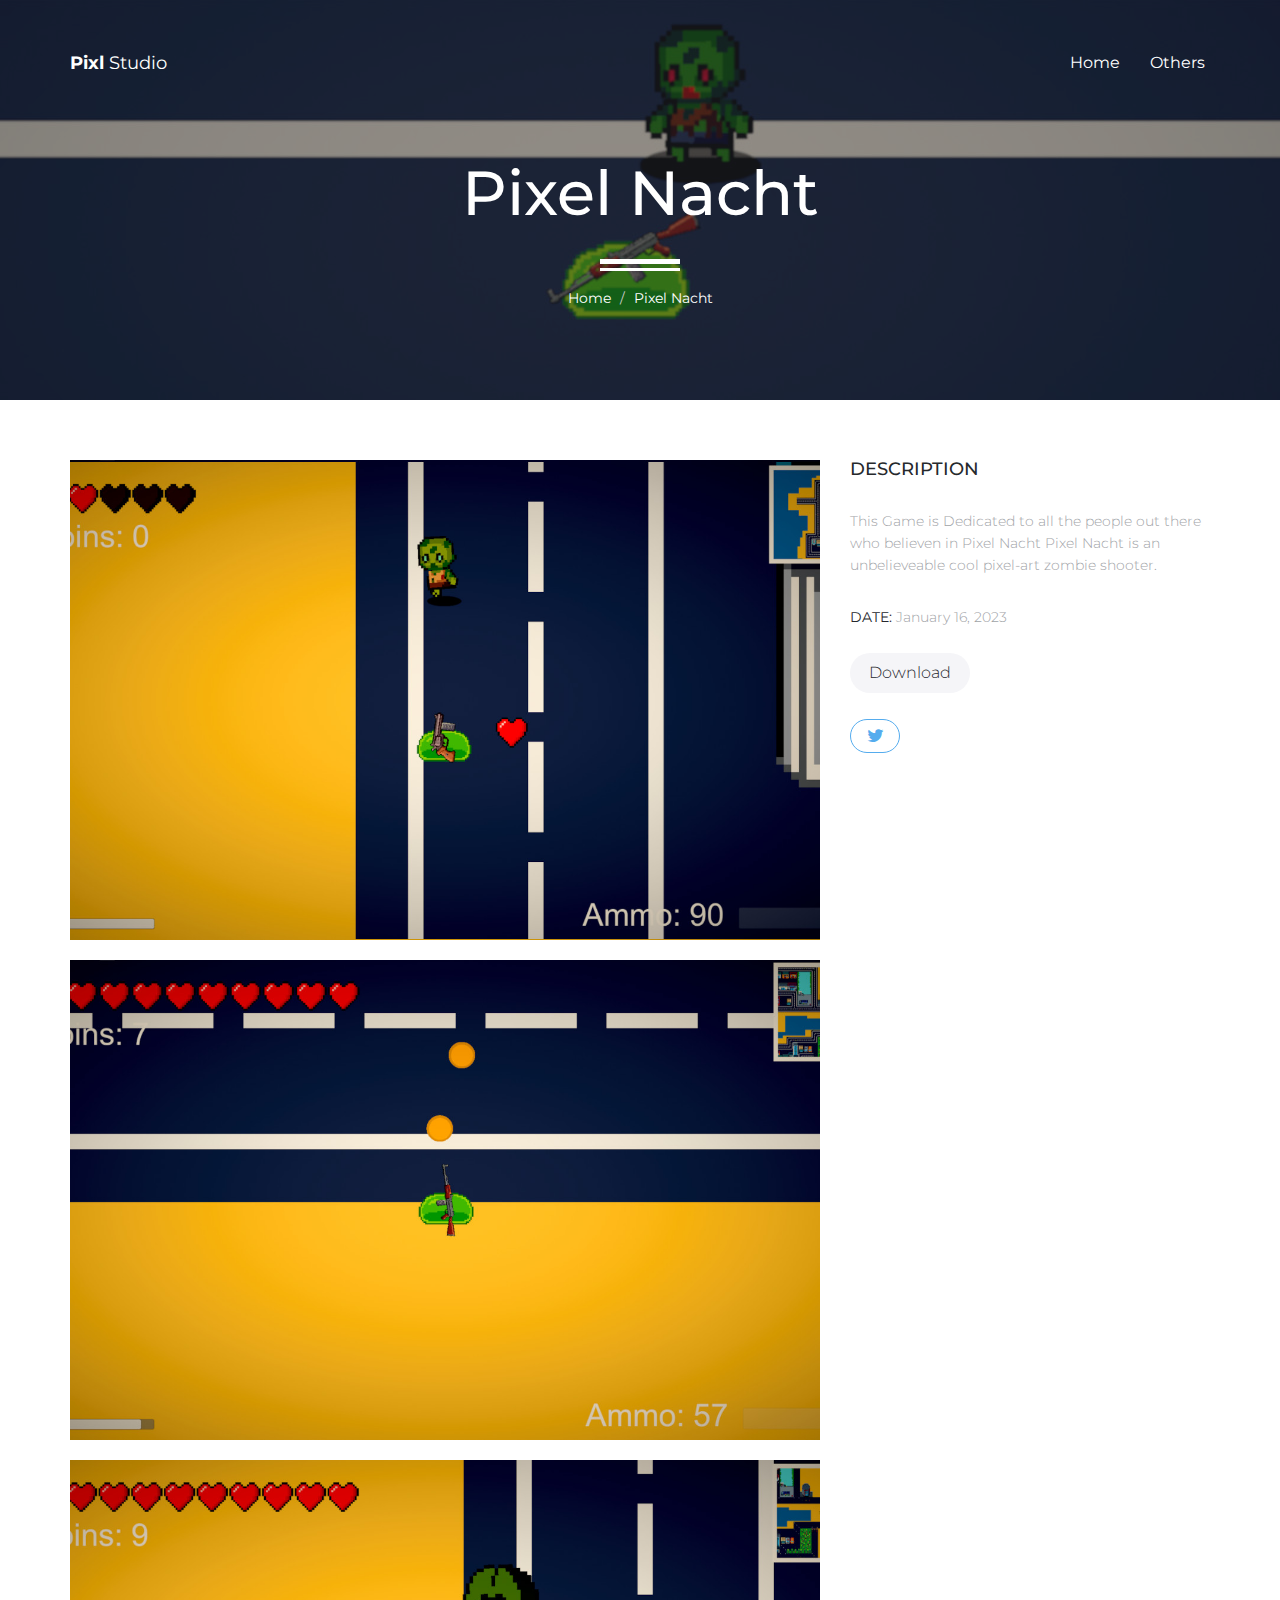
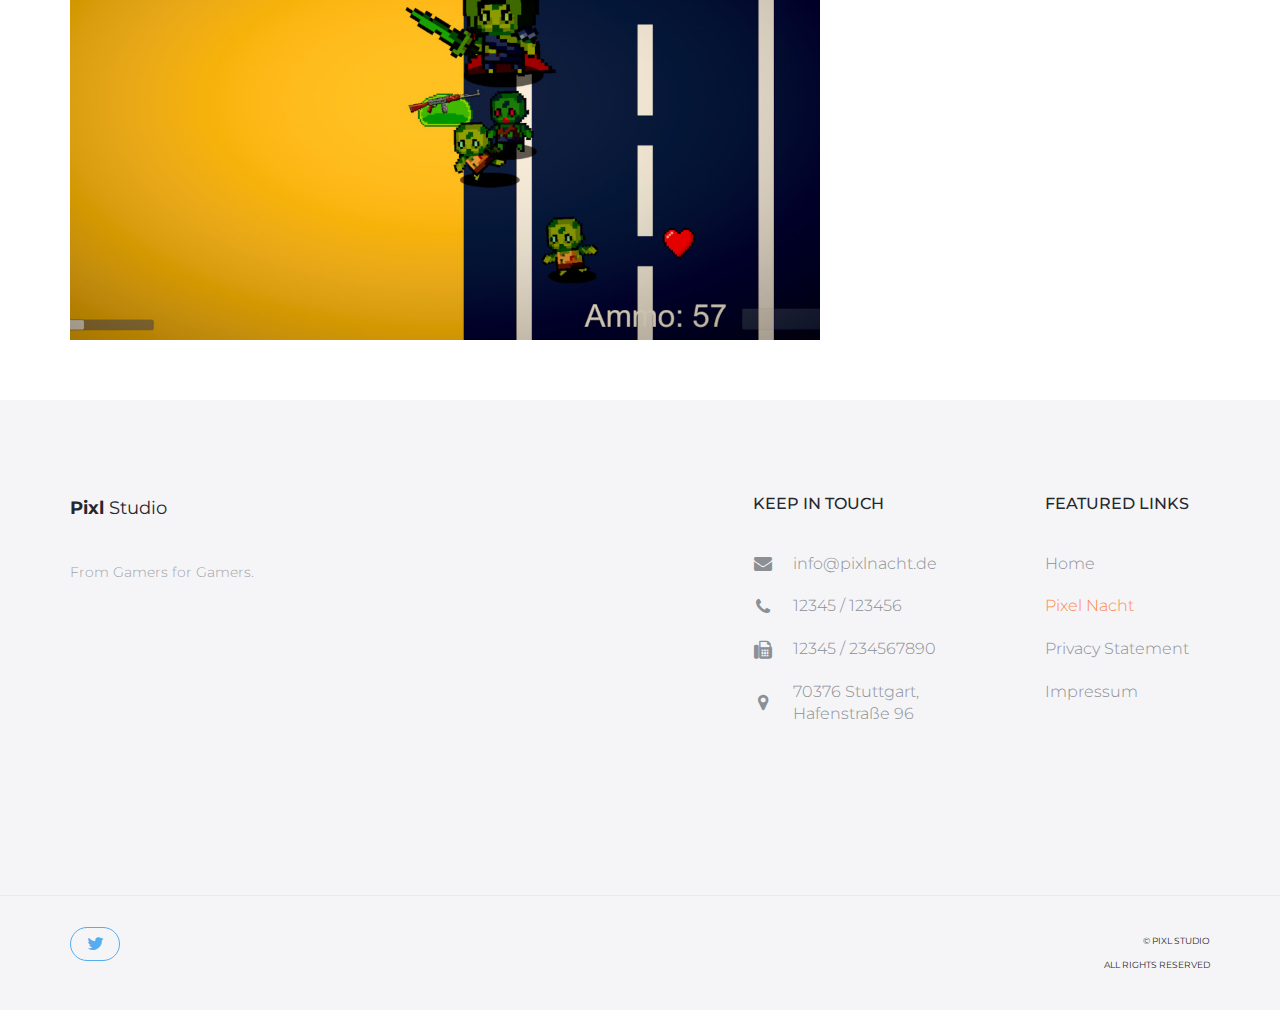
<file: pixelnacht.html>
<!DOCTYPE html>
<html lang="en">
  <head>
    <meta http-equiv="Content-Type" content="text/html; charset=utf-8" />
    <meta http-equiv="X-UA-Compatible" content="IE=edge" />

    <title>Pixl Studio | Pixel Nacht</title>

    <meta name="description" content="" />
    <meta name="author" content="" />
    <meta name="keywords" content="" />

    <meta
      name="viewport"
      content="width=device-width, minimum-scale=1.0, maximum-scale=1.0"
    />
    <meta name="apple-mobile-web-app-capable" content="yes" />

    <link
      href="https://fonts.googleapis.com/css?family=Montserrat:300,300i,400,600,700"
      rel="stylesheet"
    />
    <link
      rel="stylesheet"
      href="http://cdnjs.cloudflare.com/ajax/libs/font-awesome/4.4.0/css/font-awesome.min.css"
    />

    <link rel="icon" type="image/png" sizes="16x16" href="img/icon.svg" />

    <link href="css/bootstrap.min.css" rel="stylesheet" />

    <link href="css/style.css" rel="stylesheet" />
    <link href="css/responsive.css" rel="stylesheet" />
  </head>
  <body>
    <header id="masthead" class="site-header site-header-white">
      <nav id="primary-navigation" class="site-navigation">
        <div class="container">
          <div class="navbar-header">
            <a href="index.html" class="site-title"><span>Pixl</span> Studio</a>
          </div>

          <div class="collapse navbar-collapse" id="navbar-collapse">
            <ul class="nav navbar-nav navbar-right">
              <li><a href="index.html">Home</a></li>
              <li class="dropdown">
                <a href="#" class="dropdown-toggle" data-toggle="dropdown"
                  >Others<i class="nav dropdown" aria-hidden="true"></i
                ></a>
                <ul class="dropdown-menu" role="menu" aria-labelledby="menu1">
                  <li><a href="terms.html">Terms and Conditions</a></li>
                  <li><a href="impressum.html">Impressum</a></li>
                </ul>
              </li>
            </ul>
          </div>
        </div>
      </nav>
    </header>

    <div id="hero" class="hero overlay subpage-hero games-hero">
      <div class="hero-content">
        <div class="hero-text">
          <h1>Pixel Nacht</h1>
          <ol class="breadcrumb">
            <li class="breadcrumb-item"><a href="index.html">Home</a></li>
            <li class="breadcrumb-item active">Pixel Nacht</li>
          </ol>
        </div>
      </div>
    </div>

    <main id="main" class="site-main">
      <section class="site-section subpage-site-section section-project">
        <div class="container">
          <div class="row">
            <div class="col-md-8">
              <div class="project-img">
                <img src="img/screen1.jpg" class="img-res" alt="" />
              </div>
              <div class="project-img">
                <img src="img/screen2.jpg" class="img-res" alt="" />
              </div>
              <div class="project-img">
                <img src="img/screen3.jpg" class="img-res" alt="" />
              </div>
            </div>
            <aside class="col-md-4">
              <div class="project-info">
                <h5>Description</h5>

                <p class="project-description">
                  This Game is Dedicated to all the people out there who
                  believen in Pixel Nacht Pixel Nacht is an unbelieveable cool
                  pixel-art zombie shooter.
                </p>

                <div class="project-date-category">
                  <p><span>Date:</span> January 16, 2023</p>
                </div>

                <a href="#" class="btn btn-gray">Download</a>

                <div class="social-links">
                  <a class="twitter-bg" href="#"
                    ><i class="fa fa-twitter"></i
                  ></a>
                </div>
              </div>
            </aside>
          </div>
        </div>
      </section>
    </main>

    <footer id="colophon" class="site-footer">
      <div class="container">
        <div class="row">
          <div class="col-md-3 col-sm-4 col-xs-6">
            <a class="site-title"><span>Pixl</span> Studio</a>
            <p>From Gamers for Gamers.</p>
            <p></p>
          </div>
          <div
            class="col-lg-offset-4 col-md-3 col-sm-4 col-md-offset-2 col-sm-offset-0 col-xs-6"
          >
            <h3>Keep in touch</h3>
            <ul class="list-unstyled contact-links">
              <li>
                <i class="fa fa-envelope" aria-hidden="true"></i
                ><a href="mailto:info@template.com">info@pixlnacht.de</a>
              </li>
              <li>
                <i class="fa fa-phone" aria-hidden="true"></i
                ><a href="tel:+12345123456">12345 / 123456 </a>
              </li>
              <li>
                <i class="fa fa-fax" aria-hidden="true"></i
                ><a href="fax:12345234567890">12345 / 234567890</a>
              </li>
              <li>
                <i class="fa fa-map-marker" aria-hidden="true"></i>
                <p>70376 Stuttgart, Hafenstraße 96</p>
              </li>
            </ul>
          </div>
          <div class="clearfix visible-xs"></div>
          <div class="col-lg-2 col-md-3 col-sm-4 col-xs-6">
            <h3>Featured links</h3>
            <ul class="list-unstyled">
              <li class=""><a href="index.html">Home</a></li>
              <li class="active"><a href="pixelnacht.html">Pixel Nacht</a></li>
              <li class="">
                <a href="privacystatement.html">Privacy Statement</a>
              </li>
              <li class=""><a href="impressum.html">Impressum</a></li>
            </ul>
          </div>
        </div>
      </div>
      <div class="copyright">
        <div class="container">
          <div class="row">
            <div class="col-xs-8">
              <div class="social-links">
                <a class="twitter-bg" href="#"><i class="fa fa-twitter"></i></a>
              </div>
            </div>
            <div class="col-xs-4">
              <div class="text-right">
                <p>&copy; Pixl Studio</p>
                <p>All Rights Reserved</p>
              </div>
            </div>
          </div>
        </div>
      </div>
    </footer>

    <script src="https://ajax.googleapis.com/ajax/libs/jquery/3.1.1/jquery.min.js"></script>
    <script src="js/bootstrap.min.js"></script>
    <script src="js/bootstrap-select.min.js"></script>
    <script src="js/jquery.slicknav.min.js"></script>
    <script src="js/jquery.countTo.min.js"></script>
    <script src="js/jquery.shuffle.min.js"></script>
    <script src="js/script.js"></script>
  </body>
</html>
</file>
<file: css/style.css>
html {
  scroll-behavior: smooth;
}

a {
  transition: all 0.25s ease-in-out;
  -moz-transition: all 0.25s ease-in-out;
  -webkit-transition: all 0.25s ease-in-out;
  -o-transition: all 0.25s ease-in-out;
  -ms-transition: all 0.25s ease-in-out;
  cursor: pointer;
  color: #9fa3a7;
}

a:focus,
a:hover {
  color: #ff864d;
  outline: 0 none;
  text-decoration: none;
}

p {
  margin-bottom: 0;
  font-size: 14px;
  font-weight: 300;
  color: #9fa3a7;
  line-height: 22px;
}

h1 {
  font-size: 62px;
}

h2 {
  font-size: 42px;
}

h1,
h2,
h3,
h4,
h5 {
  color: #26292c;
}

p + p {
  margin-top: 40px;
}

.btn {
  line-height: 50px;
  min-width: 200px;
  font-size: 16px;
  font-weight: 300;
  border: 0;
  border-radius: 50px;
  color: #26272d;
  background-color: #fff;
  padding: 0;
  transition: color 0.25s ease-in-out, background-color 0.25s ease-in-out;
  -moz-transition: color 0.25s ease-in-out, background-color 0.25s ease-in-out;
  -webkit-transition: color 0.25s ease-in-out,
    background-color 0.25s ease-in-out;
  -o-transition: color 0.25s ease-in-out, background-color 0.25s ease-in-out;
  -ms-transition: color 0.25s ease-in-out, background-color 0.25s ease-in-out;
}

.btn-border {
  border: 1px solid #26272d;
}

.btn-fill {
  background-color: #267df4;
  color: #fff;
}

.btn-gray {
  background-color: #f5f5f8;
  color: #26272d;
}

.btn-green {
  background-color: #ff864d;
  color: #fff;
}

.btn:hover,
button.btn:hover,
.btn:focus,
button.btn:focus {
  background-color: #26272d;
  color: #fff;
}

.btn-gray:hover,
.btn-gray:focus {
  background-color: #ff864d;
  color: #fff;
}

.form-group {
  position: relative;
  margin: 0 auto;
  width: 100%;
}

.form-control {
  border-radius: 25px;
  height: 50px;
  padding: 15px 20px;
  border-color: #f5f5f8;
}

.form-control + .form-control {
  margin-top: 10px;
}

.form-control:focus {
  background-color: #f5f5f8;
  border-color: #f5f5f8;
  box-shadow: none;
  outline: none;
}

.form-group .btn {
  position: absolute;
  top: 5px;
  right: 5px;
  line-height: 40px;
  min-width: 60px;
  font-size: 16px;
  border-radius: 25px;
}

.form-control-comment {
  height: 100px;
  resize: none;
}

.search-form .form-group .form-control {
  padding-right: 80px;
}

input[type="checkbox"],
input[type="radio"] {
  position: absolute;
  visibility: hidden;
  height: auto;
  margin-top: 0;
}

.checkbox {
  margin: 0;
}

.checkbox + .checkbox,
.radio-btn + .radio-btn {
  margin-top: 15px;
}

.checkbox [type="checkbox"]:not(:checked) + label,
.checkbox [type="checkbox"]:checked + label {
  position: relative;
  padding-left: 30px;
  cursor: pointer;
}

.checkbox [type="checkbox"]:not(:checked) + label:before,
.checkbox [type="checkbox"]:checked + label:before {
  content: "";
  position: absolute;
  left: 0;
  width: 20px;
  height: 20px;
  background-color: #fff;
  border: 1px solid #f5f5f8;
  border-radius: 3px;
  box-shadow: none;
  transition: border-color 0.2s;
  -webkit-transition: border-color 0.2s;
  -ms-transition: border-color 0.2s;
  -o-transition: border-color 0.2s;
  -ms-transition: border-color 0.2s;
}

.checkbox [type="checkbox"]:not(:checked) + label:after,
.checkbox [type="checkbox"]:checked + label:after {
  content: "\f00c";
  font-family: "FontAwesome";
  position: absolute;
  top: 50%;
  left: 0;
  text-align: center;
  font-size: 15px;
  height: 20px;
  width: 20px;
  border-radius: 3px;
  color: #fff;
  background-color: #ff864d;
  transform: translateY(-50%);
  -webkit-transform: translateY(-50%);
  -ms-transform: translateY(-50%);
  -o-transform: translateY(-50%);
  -ms-transform: translateY(-50%);
  transition: opacity 0.2s;
  -webkit-transition: opacity 0.2s;
  -ms-transition: opacity 0.2s;
  -o-transition: opacity 0.2s;
  -ms-transition: opacity 0.2s;
}

.checkbox [type="checkbox"]:not(:checked) + label:after {
  opacity: 0;
}

.checkbox [type="checkbox"]:checked + label:after {
  opacity: 1;
}

.checkbox [type="checkbox"]:disabled:not(:checked) + label:before,
.checkbox [type="checkbox"]:disabled:checked + label:before {
  box-shadow: none;
  border-color: #bbb;
  background-color: #ddd;
}

.checkbox [type="checkbox"]:disabled:checked + label:after {
  color: #999;
}
.checkbox [type="checkbox"]:disabled + label {
  color: #aaa;
}

.checkbox [type="checkbox"]:checked:focus + label:before,
.checkbox [type="checkbox"]:not(:checked):focus + label:before {
  border: 1px dotted #ff864d;
}

.checkbox [type="checkbox"]:not(:checked) + label:hover:before,
.checkbox [type="checkbox"]:checked + label:hover:before {
  border: 1px solid #ff864d;
}

.radio-btn label {
  font-weight: 400;
}

.radio-btn [type="radio"]:not(:checked) + label,
.radio-btn [type="radio"]:checked + label {
  position: relative;
  padding-left: 30px;
  cursor: pointer;
  margin-bottom: 0;
}

.radio-btn [type="radio"]:not(:checked) + label:before,
.radio-btn [type="radio"]:checked + label:before {
  content: "";
  position: absolute;
  left: 0;
  top: 50%;
  width: 20px;
  height: 20px;
  background-color: #fff;
  border: 1px solid #f5f5f8;
  border-radius: 50px;
  box-shadow: none;
  transform: translateY(-50%);
  -webkit-transform: translateY(-50%);
  -ms-transform: translateY(-50%);
  -o-transform: translateY(-50%);
  -ms-transform: translateY(-50%);
  transition: border-color 0.2s;
  -webkit-transition: border-color 0.2s;
  -ms-transition: border-color 0.2s;
  -o-transition: border-color 0.2s;
  -ms-transition: border-color 0.2s;
}

.radio-btn [type="radio"]:not(:checked) + label:after,
.radio-btn [type="radio"]:checked + label:after {
  content: "";
  position: absolute;
  width: 12px;
  height: 12px;
  top: 50%;
  left: 4px;
  background-color: #ff864d;
  border-radius: 50px;
  transform: translateY(-50%);
  -webkit-transform: translateY(-50%);
  -ms-transform: translateY(-50%);
  -o-transform: translateY(-50%);
  -ms-transform: translateY(-50%);
  transition: opacity 0.2s;
  -webkit-transition: opacity 0.2s;
  -ms-transition: opacity 0.2s;
  -o-transition: opacity 0.2s;
  -ms-transition: opacity 0.2s;
}

.radio-btn [type="radio"]:not(:checked) + label:after {
  opacity: 0;
}
.radio-btn [type="radio"]:checked + label:after {
  opacity: 1;
}

.radio-btn [type="radio"]:disabled:not(:checked) + label:before,
.radio-btn [type="radio"]:disabled:checked + label:before {
  box-shadow: none;
  border-color: #bbb;
  background-color: #ddd;
}

.radio-btn [type="radio"]:disabled:checked + label:after {
  color: #999;
}

.radio-btn [type="radio"]:disabled + label {
  color: #aaa;
}

.radio-btn [type="radio"]:checked:focus + label:before,
.radio-btn [type="radio"]:not(:checked):focus + label:before {
  border: 1px dotted #ff864d;
}

.radio-btn [type="radio"]:checked + label:hover:before,
.radio-btn [type="radio"]:not(:checked) + label:hover:before {
  border: 1px solid #ff864d;
}

select {
  position: absolute !important;
  bottom: 0;
  left: 50%;
  display: block !important;
  width: 0.5px !important;
  height: 100% !important;
  padding: 0 !important;
  opacity: 0 !important;
  border: none;
}

.bootstrap-select .btn {
  border: 1px solid #26272d;
  border-radius: 10px;
}

.bootstrap-select span.pull-left {
  padding-left: 10px;
}

.bootstrap-select.btn-group .dropdown-menu.inner {
  position: static;
  float: none;
  border: 0;
  padding: 0;
  margin: 0;
  border-radius: 0;
  -webkit-box-shadow: none;
  box-shadow: none;
}

.bootstrap-select.open .dropdown-menu {
  display: block;
  border: 1px solid #26272d;
  border-radius: 10px;
}

.bootstrap-select.btn-group .dropdown-menu {
  padding: 5px 0;
  min-width: 100%;
  overflow: hidden;
  -webkit-box-sizing: border-box;
  -moz-box-sizing: border-box;
  box-sizing: border-box;
  z-index: 9999;
}

.bootstrap-select .dropdown-menu {
  display: none;
  visibility: visible;
  opacity: 1;
  padding: 0;
}

.bootstrap-select .bs-caret {
  float: right;
  padding-right: 10px;
}

.bootstrap-select .bs-caret .caret {
  border-top: 6px dashed;
  border-top: 6px solid\9;
  border-right: 6px solid transparent;
  border-left: 6px solid transparent;
}

.bootstrap-select .selected {
  color: #ff864d;
}

.bootstrap-select .check-mark {
  display: none;
}

/*  Tabs  */
.tab-style {
  border-bottom: none;
}

.tab-style + .tab-content {
  padding: 15px;
  border: 1px solid #26272d;
  border-bottom-left-radius: 10px;
  border-bottom-right-radius: 10px;
  border-top-right-radius: 10px;
}

.nav-tabs.tab-style > li.active > a,
.nav-tabs.tab-style > li > a:hover {
  border: 1px solid #ff864d;
  background-color: #ff864d;
  color: #fff;
}

.nav-tabs.tab-style > li > a {
  position: relative;
  color: #26272d;
  margin-right: 0;
  border: 1px solid #26272d;
  border-top-left-radius: 10px;
  border-top-right-radius: 10px;
}

.nav-tabs.tab-style > li + li {
  margin-left: 10px;
}

.accordion.panel-group {
  margin-bottom: 0;
}

.accordion.panel-group .panel + .panel {
  margin-top: 0;
}

.accordion .panel {
  border: 0;
  box-shadow: none;
  border: 1px solid #26272d;
  border-bottom: 0;
  border-radius: 0;
}

.accordion .panel:first-child,
.accordion .panel:first-child .panel-heading a {
  border-top-right-radius: 10px;
  border-top-left-radius: 10px;
}

.accordion .panel:last-child {
  border-bottom-right-radius: 10px;
  border-bottom-left-radius: 10px;
  border-bottom: 1px solid #26272d;
}

.accordion .panel:last-child .panel-heading a.collapsed {
  border-bottom-right-radius: 10px;
  border-bottom-left-radius: 10px;
}

.accordion .collapsed {
  height: auto;
}

.accordion .panel-heading {
  background-color: transparent;
  padding: 0;
}

.accordion .panel-heading a {
  display: inline-block;
  position: relative;
  width: 100%;
  padding: 10px 40px 10px 15px;
}

.accordion .panel-heading a.collapsed {
  background-color: transparent;
  color: #26272d;
}

.accordion .panel-heading a.collapsed:hover,
.accordion.accordion-gray .panel-heading a.collapsed:hover,
.accordion .panel-heading a {
  background-color: #ff864d;
  color: #fff;
}

.accordion .panel-heading a.collapsed::after {
  content: "\f107";
}

.accordion .panel-heading a::after {
  font-family: "FontAwesome";
  content: "\f106";
  position: absolute;
  top: 50%;
  right: 15px;
  transform: translateY(-50%);
  -moz-transform: translateY(-50%);
  -o-transform: translateY(-50%);
  -ms-transform: translateY(-50%);
  -webkit-transform: translateY(-50%);
}

.panel-group .panel-heading + .panel-collapse > .list-group,
.panel-group .panel-heading + .panel-collapse > .panel-body {
  border: none;
}

.pagination {
  margin: 0;
  vertical-align: middle;
}

.pagination > li > a {
  border: none;
  color: #292a2c;
  background-color: #f5f5f8;
  padding: 10px 15px;
  border-radius: 10px;
  font-size: 12px;
}

.pagination > li + li > a {
  margin-left: 5px;
}

.pagination > li.active > a,
.pagination > li > a:hover,
.pagination > li.active > a:hover {
  background-color: #ff864d;
  color: #fff;
}

.pagination > li:first-child > a {
  border-top-left-radius: 10px;
  border-bottom-left-radius: 10px;
}

.pagination > li:last-child > a {
  border-top-right-radius: 10px;
  border-bottom-right-radius: 10px;
}

.pagination > li.more > a {
  margin-left: 0;
  padding: 10px 5px;
  pointer-events: none;
  background-color: transparent;
}

.pagination > li.more + li > a {
  margin-left: 0;
}

html,
body {
  width: 100%;
  height: 100%;
  margin: 0;
  padding: 0;
  font-family: "Montserrat", sans-serif;
  color: #26272d;
}

.img-res {
  display: block;
  width: 100vw;
  height: 100vh;
  max-width: 100%;
  max-height: 100%;
  object-fit: cover;
}

.gray-bg {
  background-color: #f5f5f8;
}

.mb-10 {
  margin-bottom: 10px;
}
.mt-20 {
  margin-top: 20px;
}
.mt-50 {
  margin-top: 50px;
}

.site-header {
  position: absolute;
  padding: 50px 0 0;
  background-color: transparent;
  width: 100%;
  z-index: 3;
}

.site-title {
  font-size: 18px;
  line-height: 26px;
  color: #26272d;
}

.site-title:hover {
  color: #26272d;
}

.site-title span {
  font-weight: 700;
}

.site-title a:hover {
  color: #fff;
}

.navbar-collapse {
  text-align: center;
}

.navbar-nav {
  float: none;
  display: inline-block;
}

.navbar-nav > li > a,
.slicknav_nav > li > a {
  padding: 0;
  font-size: 16px;
  position: relative;
  color: #26272d;
  line-height: 26px;
}

.site-header-white .navbar-nav > li > a,
.site-header-white .site-title {
  color: #fff;
}

.navbar-nav > li > a i {
  margin-left: 5px;
}

.navbar-nav > li + li {
  margin-left: 30px;
}

.nav .open > a,
.nav .open > a:focus,
.nav .open > a:hover,
.navbar-nav > li > a:hover,
.navbar-nav > li > a:focus,
.navbar-nav > li.active > a,
.navbar-collapse li a:hover,
.dropdown.open > a,
.site-header-white .dropdown.open > a,
.dropdown-menu a:hover,
.dropdown:hover > a,
.dropdown-menu > li > a:focus,
.dropdown-menu li a:hover,
.slicknav_nav > li.active a,
.slicknav_open .slicknav_arrow,
.slicknav_nav > li a:hover {
  background-color: transparent;
  color: #ff864d;
}

.navbar-toggle {
  border-color: #fff;
  margin: 0 15px 0 0;
  position: relative;
  top: -1px;
}

.navbar-toggle:hover,
.navbar-toggle[aria-expanded="true"] {
  background-color: #fff;
  border-color: #000;
  cursor: pointer;
}

.navbar-toggle:hover .icon-bar,
.navbar-toggle[aria-expanded="true"] .icon-bar {
  background-color: #000;
}

.navbar-toggle .icon-bar {
  background-color: #fff;
}

.navbar-nav .dropdown-menu {
  display: block;
  opacity: 0;
  visibility: hidden;
  border-radius: 0;
  min-width: 130px;
  border: 0;
  border-top: 5px solid #ff864d;
  top: 140%;
  transition: all 0.4s;
  -moz-transition: all 0.4s;
  -webkit-transition: all 0.4s;
  -o-transition: all 0.4s;
  -ms-transition: all 0.4s;
}

.navbar-nav li a:hover + .dropdown-menu,
.navbar-nav .dropdown-menu:hover {
  opacity: 1;
  visibility: visible;
  top: 100%;
  transition-delay: 0s;
}

.dropdown-menu li a {
  padding: 5px 15px;
  position: relative;
  left: 0;
}

.dropdown-menu li a:hover {
  left: 15px;
}

.hero {
  background: url(../img/hero.jpg) no-repeat center / cover;
  height: 100%;
  width: 100%;
  display: table;
  position: relative;
}

.overlay:before {
  content: "";
  background-color: rgba(255, 255, 255, 0.2);
  height: 100%;
  width: 100%;
  position: absolute;
  top: 0;
  left: 0;
  z-index: 0;
}

.hero-content {
  display: table-cell;
  vertical-align: middle;
  padding-top: 75px;
}

.hero-text {
  max-width: 890px;
  width: 100%;
  margin: 0 auto;
  padding: 0 15px;
  text-align: center;
}

.hero-text h1 {
  position: relative;
  margin: 0;
}

.hero-text p {
  position: relative;
  margin: 45px 0 30px;
  font-size: 20px;
  color: #26272d;
}

.hero-text .btn {
  position: relative;
  background-color: transparent;
}

.hero-text .btn:hover {
  background-color: #26272d;
  color: #fff;
}

.hero .breadcrumb {
  padding-top: 60px;
  margin-bottom: 0;
}

.hero .breadcrumb:before {
  content: "";
  display: block;
  position: absolute;
  left: 50%;
  bottom: 45px;
  height: 12px;
  width: 80px;
  border-top: 5px solid #fff;
  border-bottom: 3px solid #fff;
  transform: translateX(-50%);
  -moz-transform: translateX(-50%);
  -webkit-transform: translateX(-50%);
  -o-transform: translateX(-50%);
  -ms-transform: translateX(-50%);
}

.subpage-hero {
  height: 400px;
}

.subpage-hero.overlay:before {
  background-color: rgba(38, 39, 45, 0.5);
}

.subpage-hero .hero-content,
.subpage-hero .hero-content h1,
.subpage-hero a {
  color: #fff;
}

.subpage-hero a:hover {
  color: #ff864d;
}

.games-hero {
  background: url(../img/game-hero.jpg) no-repeat center / cover;
}

.blog-hero {
  background: url(../img/blog-hero.jpg) no-repeat center / cover;
}

.contact-hero {
  background: url(../img/contact-hero.jpg) no-repeat center / cover;
}

.site-section {
  padding: 100px 0 140px;
}

.subheading-text {
  font-size: 20px;
  font-style: italic;
}

.heading-separator {
  position: relative;
  margin: 0;
  padding-bottom: 70px;
}

.heading-separator:after {
  content: "";
  position: absolute;
  bottom: 25px;
  left: 0;
  right: 0;
  height: 2px;
  width: 50px;
  margin: 0 auto;
  background-color: #267df4;
}

.section-features h2 {
  padding-bottom: 40px;
  font-size: 30px;
}

.section-features img {
  position: absolute;
  right: 15px;
  height: 380px;
}

.section-team .subheading-text {
  margin-bottom: 90px;
}

.section-team .col-md-3:nth-child(n + 5) .service {
  margin-top: 60px;
}

.service {
  min-height: 250px;
}

.service-title {
  margin: 35px 0 25px;
  font-size: 13px;
  text-transform: uppercase;
}

.service-info {
  font-size: 13px;
}

.section-map-feature {
  padding-top: 250px;
  background: #071021 url(../img/map.png) no-repeat top center / cover;
}

.section-map-feature h2 {
  padding-bottom: 30px;
  margin: 0;
}

.section-map-feature h2,
.section-map-feature p {
  color: #fff;
}

.section-map-feature .btn {
  margin: 80px 0 215px;
}

.counter {
  margin-bottom: 30px;
  font-size: 40px;
  font-weight: 300;
  line-height: 1;
}

.counter-item h3 {
  margin: 0;
  font-size: 16px;
  color: #0960d7;
}

.games-item {
  margin-top: 30px;
}

.games-item {
  height: 270px;
  position: relative;
}

.games-item:before {
  content: "";
  position: absolute;
  left: 0;
  top: 0;
  right: 100%;
  bottom: 0;
  background-color: #f5f5f8;
  opacity: 0.7;
  transition: right 0.25s ease-in-out;
  -moz-transition: right 0.25s ease-in-out;
  -webkit-transition: right 0.25s ease-in-out;
  -o-transition: right 0.25s ease-in-out;
  -ms-transition: right 0.25s ease-in-out;
}

.games-item:hover:before {
  right: 25%;
}

.games-item-title,
.games-item a {
  position: absolute;
  left: 0px;
  margin: 0;
  font-size: 16px;
  opacity: 0;
}

.games-item-title {
  width: 150px;
  top: 15px;
  transition: left 0.25s ease-in-out, opacity 0.25s ease-in-out;
  -moz-transition: left 0.25s ease-in-out, opacity 0.25s ease-in-out;
  -webkit-transition: left 0.25s ease-in-out, opacity 0.25s ease-in-out;
  -o-transition: left 0.25s ease-in-out, opacity 0.25s ease-in-out;
  -ms-transition: left 0.25s ease-in-out, opacity 0.25s ease-in-out;
}

.games-item:hover .games-item-title {
  left: 15px;
  opacity: 1;
}

.games-item a {
  bottom: 15px;
  color: #26272d;
  padding: 5px 12px;
  border: 1px solid #26272d;
  border-radius: 50px;
}

.games-item:hover a {
  left: 55%;
  opacity: 1;
}

.games-item a:hover {
  background-color: #26272d;
  color: #fff;
}

.games-item a i {
  width: 16px;
  text-align: center;
}

.section-newsletter h2 {
  padding-bottom: 30px;
  margin: 0;
}

.newsletter-group {
  max-width: 550px;
}

.newsletter-group .form-control {
  padding-right: 125px;
}

.newsletter-group .btn {
  min-width: 120px;
}

.site-footer {
  background-color: #f5f5f8;
  padding-top: 95px;
}

.site-footer .site-title {
  display: inline-block;
  margin-bottom: 40px;
}

.site-footer h3 {
  font-size: 16px;
  text-transform: uppercase;
  margin: 0 0 40px;
}

.site-footer > .container {
  padding-bottom: 170px;
}

.site-footer .list-unstyled li + li {
  margin-top: 20px;
}

.contact-links li {
  position: relative;
}

.contact-links li i {
  position: absolute;
  top: 50%;
  width: 20px;
  text-align: center;
  font-size: 18px;
  color: #8c8f94;
  transform: translateY(-50%);
  -moz-transform: translateY(-50%);
  -webkit-transform: translateY(-50%);
  -o-transform: translateY(-50%);
  -ms-transform: translateY(-50%);
}

.contact-links li a,
.contact-links li p {
  margin-left: 40px;
}

.list-unstyled {
  margin-bottom: 0;
}

.list-unstyled li a,
.list-unstyled li p {
  font-size: 16px;
  color: #8c8f94;
  font-weight: 300;
}

.list-unstyled li a:hover,
.list-unstyled li.active a {
  color: #ff864d;
}

.copyright {
  padding: 30px 0;
  border-top: 1px solid rgba(38, 41, 44, 0.05);
}

.social-links a {
  line-height: 36px;
  padding: 5px 15px;
  font-size: 18px;
  border: 1px solid;
  border-radius: 50px;
}

.social-links a:hover {
  color: #fff;
}

.social-links a i {
  width: 18px;
  text-align: center;
}

a.twitter-bg {
  color: #55acee;
  border-color: #55acee;
}

a.twitter-bg:hover {
  background-color: #55acee;
}

a.facebook-bg {
  color: #3b5998;
  border-color: #3b5998;
}

a.facebook-bg:hover {
  background-color: #3b5998;
}

a.pinterest {
  color: #dd4b39;
  border-color: #dd4b39;
}

a.pinterest:hover {
  background-color: #dd4b39;
}

a.linkedin-bg {
  color: #007bb5;
  border-color: #007bb5;
}

a.linkedin-bg:hover {
  background-color: #007bb5;
}

.copyright .text-right {
  padding: 4px 0;
}

.copyright p {
  font-size: 9px;
  font-weight: 400;
  text-transform: uppercase;
  color: #26272d;
}

.copyright p + p {
  margin-top: 2px;
}

.subpage-site-section {
  padding: 60px 0;
}

.breadcrumb {
  background-color: transparent;
  position: relative;
}

.breadcrumb .active {
  color: #fff;
}

.games-sorting li:nth-child(-n + 3) {
  margin-bottom: 5px;
}

.games-sorting li a {
  line-height: 40px;
  min-width: 120px;
  font-size: 16px;
}

.games-sorting li .active {
  background-color: #ff864d;
  color: #fff;
  box-shadow: none;
}

#grid {
  margin-top: 25px;
}

#grid .col-md-4 {
  display: none;
}

#loadMore {
  margin-top: 30px;
}

#loadMore.disabled {
  background-color: #eee;
  color: #000;
  opacity: 0.3;
}

.project-img {
  height: 480px;
}

.project-img + .project-img {
  margin-top: 20px;
}

.project-info h5 {
  font-size: 18px;
  text-transform: uppercase;
  margin: 0;
}

.project-description,
.project-date-category {
  margin: 30px 0 0;
}

.project-date-category p + p {
  margin-top: 10px;
}

.project-date-category p span {
  font-size: 14px;
  text-transform: uppercase;
  color: #26272d;
  font-weight: 400;
}

.project-info .btn {
  margin-top: 25px;
  line-height: 40px;
  min-width: 120px;
}

.project-info .social-links {
  margin-top: 25px;
}

.section-related-projects {
  padding-top: 0;
}

.blog-post + .blog-post {
  margin-top: 60px;
}

.blog-post img {
  height: 480px;
}

.post-content,
.post-content .text-right,
.post-meta {
  margin-top: 25px;
}

.blog-post .post-title {
  padding: 0;
  margin: 0;
  font-size: 18px;
  font-weight: 600;
  text-transform: uppercase;
}

.post-content p {
  margin: 25px 0 0;
}

.post-content .post-title a {
  color: #26292c;
}

.post-content a {
  color: #8c8f94;
}

.post-content .read-more {
  position: relative;
  padding-right: 30px;
  text-transform: uppercase;
}

.post-content .read-more:after {
  content: "";
  display: block;
  background-color: #8c8f94;
  width: 20px;
  height: 2px;
  position: absolute;
  right: 0;
  top: 8px;
  transition: background-color 0.25s ease-in-out;
  -moz-transition: background-color 0.25s ease-in-out;
  -webkit-transition: background-color 0.25s ease-in-out;
  -o-transition: background-color 0.25s ease-in-out;
  -ms-transition: background-color 0.25s ease-in-out;
}

.post-content .read-more:hover:after {
  background-color: #ff864d;
}

.blog-post a:hover + .post-content .post-title a,
.post-content a:hover {
  color: #ff864d;
}

.post-meta {
  padding: 5px 0;
}

.post-meta span {
  padding: 6px 0;
}

.post-meta span + span {
  margin-left: 40px;
}

.post-meta span a {
  position: relative;
  padding: 6px 0 6px 40px;
}

.post-meta i,
.post-author img {
  position: absolute;
  left: 0;
  top: 0;
}

.post-author img {
  height: 30px;
  width: 30px;
}

.post-meta i {
  font-size: 30px;
}

.post-category i {
  top: 1px;
}

.section-blog .ui-pagination {
  margin-top: 60px;
}

.post-comments {
  margin-top: 40px;
}

.post-comments h3,
.respond h3 {
  font-size: 16px;
  margin: 30px 0 15px;
  text-transform: uppercase;
}

.post-comment {
  padding-left: 70px;
  position: relative;
}

.post-comment + .post-comment,
.replied + .post-comment {
  margin-top: 30px;
}

.replied {
  margin: 20px 0 0 70px;
  padding-top: 20px;
  border-top: 1px solid rgba(38, 41, 44, 0.05);
}

.post-comment img {
  width: 70px;
  height: 70px;
  position: absolute;
  left: 0;
  top: 0;
}

.post-comment-content-details {
  background-color: #f5f5f8;
  padding: 10px 0 10px 20px;
}

.post-comment-content-details p {
  display: inline-block;
  color: #8c8f94;
}

.post-comment-content-details p + p {
  margin: 0 0 0 20px;
}

.post-comment-date i {
  margin-right: 5px;
  line-height: 18px;
}

.comment {
  padding: 15px 0 0 20px;
}

.comment + .comment {
  margin-top: 0px;
}

.comment-reply {
  margin-top: 5px;
}

.respond .form-control + .btn {
  margin-top: 10px;
}

.sidebar {
  padding-left: 30px;
}

.widget + .widget {
  margin-top: 60px;
}

.widget-title {
  font-size: 18px;
  margin: 0 0 30px;
  text-transform: uppercase;
  letter-spacing: 1px;
}

.widget .list-unstyled a:hover {
  padding-left: 15px;
}

.widget .list-unstyled li + li {
  margin-top: 20px;
}

.widget-categories li a span {
  float: right;
}

.widget-tags .list-unstyled li + li {
  margin-top: 10px;
  padding-top: 10px;
  border-top: 1px solid rgba(38, 41, 44, 0.05);
}

.section-contact-us h2 {
  font-size: 18px;
  text-transform: uppercase;
  padding-bottom: 50px;
  letter-spacing: 1px;
}

.section-contact-us .form-group label,
.contact-info h3 {
  margin: 0 0 10px 20px;
  color: #26292c;
  font-size: 16px;
  font-weight: 300;
}

.section-contact-us textarea {
  height: 130px;
}

.section-contact-us .btn {
  margin-top: 35px;
}

.contact-info {
  padding-left: 30px;
}

.contact-info h3 {
  margin-left: 0;
  color: #8c8f94;
}

.contact-info .list-unstyled li {
  font-size: 14px;
  font-weight: 300;
  color: #8c8f94;
}

.contact-info .list-unstyled + h3,
.contact-info a + h3 {
  margin-top: 30px;
}

.section-contact-us .row + .form-group,
.section-contact-us .form-group + .form-group {
  margin-top: 25px;
}

.section-map {
  height: 500px;
  width: 100%;
}
</file>
<file: css/responsive.css>
@media only screen and (max-width: 1199px) {
  h1 {
    font-size: 52px;
  }

  .hero-text p {
    font-size: 18px;
    margin: 35px 0 25px;
  }

  .section-map-feature {
    padding-top: 200px;
  }

  .section-map-feature .btn {
    margin: 60px 0 165px;
  }
}

@media only screen and (max-width: 991px) {
  h1 {
    font-size: 42px;
  }

  h2 {
    font-size: 36px;
  }

  p + p {
    margin-top: 25px;
  }

  .accordion {
    margin-top: 30px;
  }

  .btn {
    line-height: 40px;
    min-width: 170px;
  }

  .site-header {
    padding-top: 40px;
  }

  .hero-content {
    padding-top: 65px;
  }

  .hero-text {
    max-width: 750px;
  }

  .hero-text p {
    font-size: 16px;
    margin: 25px 0 15px;
  }

  .site-section {
    padding: 60px 0 100px;
  }

  .heading-separator {
    padding-bottom: 50px;
  }

  .heading-separator:after {
    bottom: 20px;
  }

  .subheading-text {
    font-size: 18px;
  }

  .section-features h2 {
    font-size: 26px;
  }

  .section-team .subheading-text {
    margin-bottom: 60px;
  }

  .section-team .col-md-3:nth-child(n + 3) .service {
    margin-top: 30px;
  }

  .service-title {
    margin: 25px 0 10px;
  }

  .section-map-feature {
    padding-top: 150px;
  }

  .section-map-feature h2 {
    padding-bottom: 25px;
  }

  .section-map-feature .btn {
    margin: 45px 0 115px;
  }

  .section-newsletter h2 {
    padding-bottom: 25px;
  }

  .site-footer {
    padding-top: 55px;
  }

  .site-footer > .container {
    padding-bottom: 120px;
  }

  .site-footer h3,
  .site-footer .site-title {
    margin-bottom: 20px;
  }

  .site-footer .list-unstyled li + li {
    margin-top: 15px;
  }

  .project-info h5 {
    margin-top: 25px;
  }

  .sidebar {
    margin-top: 40px;
    padding-left: 0;
  }
}

@media only screen and (max-width: 767px) {
  h1 {
    font-size: 32px;
  }

  h2 {
    font-size: 28px;
  }

  p + p {
    margin-top: 15px;
  }

  .btn {
    min-width: 140px;
    font-size: 14px;
  }

  .nav-tabs > li {
    float: none;
  }

  .nav-tabs.tab-style > li + li {
    margin-left: 0;
  }

  .tab-style + .tab-content {
    border-top-right-radius: 0;
    border-top: 0;
  }

  .nav-tabs.tab-style > li > a {
    margin: 1px 0;
  }

  .nav-tabs.tab-style > li:nth-child(-n + 2) > a {
    border-bottom: 0;
  }

  .nav-tabs.tab-style > li:nth-child(n + 2) > a {
    border-radius: 0;
  }

  .pagination > li > a {
    padding: 10px 10px;
  }

  .site-header {
    padding-top: 20px;
  }

  .navbar-header .site-title {
    padding-left: 15px;
  }

  .site-navigation {
    position: absolute;
  }

  .main-menu {
    display: none;
  }

  .slicknav_menu,
  .slicknav_item {
    position: relative;
    z-index: 9999;
  }

  .slicknav_btn {
    position: absolute;
    right: 0;
    margin: 0 15px 0 0;
    padding: 5px;
    z-index: 9999;
  }

  .act .slicknav_btn {
    height: 22px;
    position: fixed;
  }

  .slicknav_icon-bar {
    height: 2px;
    width: 22px;
    display: block;
    background-color: #26272d;
    -webkit-transition: all 0.3s;
    -moz-transition: all 0.3s;
    -ms-transition: all 0.3s;
    -o-transition: all 0.3s;
    transition: all 0.3s;
  }

  .slicknav_icon-bar + .slicknav_icon-bar {
    margin-top: 4px;
  }

  .site-header-white .slicknav_icon-bar {
    background-color: #fff;
  }

  .site-header-white .act .slicknav_icon-bar {
    background-color: #26272d;
  }

  .act .slicknav_icon-bar:first-child,
  .act .slicknav_icon-bar:last-child {
    position: absolute;
    top: 10px;
    height: 3px;
  }

  .act .slicknav_icon-bar:first-child {
    -webkit-transform: rotate(45deg);
    -moz-transform: rotate(45deg);
    -ms-transform: rotate(45deg);
    -o-transform: rotate(45deg);
    transform: rotate(45deg);
  }

  .act .slicknav_icon-bar:last-child {
    -webkit-transform: rotate(-45deg);
    -moz-transform: rotate(-45deg);
    -ms-transform: rotate(-45deg);
    -o-transform: rotate(-45deg);
    transform: rotate(-45deg);
  }

  .act .slicknav_icon-bar:nth-child(2) {
    opacity: 0;
  }

  .act .slicknav_icon-bar + .slicknav_icon-bar {
    margin-top: 0px;
  }

  .slicknav_nav {
    background-color: #f5f5f8;
    padding-left: 0;
    list-style: none;
    position: fixed;
    left: 0;
    top: 0;
    z-index: 100;
    height: 100%;
    width: 100%;
    overflow-y: scroll;
    text-align: center;
  }

  .act .slicknav_nav {
    -webkit-transform: scale(1);
    transform: scale(1);
  }

  .slicknav_nav > li:first-child {
    margin-top: 70px;
  }

  .slicknav_nav > li:last-child {
    margin-bottom: 60px;
  }

  .slicknav_nav > li {
    padding: 5px 0;
    -webkit-transition: all 400ms 510ms;
    transition: all 400ms 510ms;
    opacity: 0;
  }

  .slicknav_nav > li {
    -webkit-transform: translateY(50%);
    transform: translateY(50%);
  }

  .act .slicknav_nav > li {
    opacity: 1;
    -webkit-transform: translateX(0);
    transform: translateX(0);
  }

  .slicknav_nav > li a {
    display: inline-block;
    color: #26272d;
    font-size: 14px;
  }

  .slicknav_arrow {
    position: absolute;
    right: -40px;
    bottom: 0;
    padding: 0 8px;
  }

  .slicknav_nav ul.dropdown-menu {
    display: none;
    position: relative;
    visibility: visible;
    opacity: 1;
  }

  .slicknav_nav .dropdown-menu {
    position: static;
    float: none;
    width: auto;
    margin-top: 0;
    background-color: transparent;
    border: 0;
    -webkit-box-shadow: none;
    box-shadow: none;
    transition: none;
    -moz-transition: none;
    -webkit-transition: none;
    -o-transition: none;
    -ms-transition: none;
    -webkit-transition-delay: 0s;
    transition-delay: 0s;
  }

  .slicknav_nav .dropdown-menu li {
    text-align: center;
    padding: 5px 0;
  }

  .hero-content {
    padding-top: 45px;
  }

  .hero-text p {
    font-size: 14px;
    margin: 20px 0 10px;
  }

  .site-section {
    padding: 30px 0 60px;
  }

  .subheading-text {
    font-size: 16px;
  }

  .section-features h2 {
    padding-bottom: 15px;
    font-size: 22px;
  }

  .section-features img {
    position: relative;
    height: 180px;
  }

  .section-team .subheading-text {
    margin-bottom: 20px;
  }

  .section-team .col-md-3 .service {
    margin-top: 20px;
  }

  .service-title {
    margin: 15px 0 5px;
  }

  .section-map-feature {
    padding-top: 100px;
  }

  .section-map-feature h2 {
    padding-bottom: 25px;
  }

  .section-map-feature .btn {
    margin: 30px 0 65px;
  }

  .counter {
    margin: 15px 0;
    font-size: 32px;
  }

  .games-item {
    margin-top: 15px;
  }

  .section-games .col-xs-6:nth-child(odd) {
    padding-right: 7.5px;
  }

  .section-games .col-xs-6:nth-child(even) {
    padding-left: 7.5px;
  }

  .games-item:hover a {
    left: 50%;
  }

  .section-newsletter h2 {
    padding-bottom: 15px;
  }

  .newsletter-group .btn {
    min-width: 100px;
  }

  .site-footer {
    padding-top: 25px;
  }

  .site-footer > .container {
    padding-bottom: 50px;
  }

  .site-footer h3,
  .site-footer .site-title {
    margin-bottom: 15px;
  }

  .site-footer .list-unstyled li + li {
    margin-top: 10px;
  }

  .site-footer > .container .col-xs-6:last-child h3 {
    margin-top: 15px;
  }

  .copyright {
    padding: 15px 0;
  }

  #grid {
    margin-top: 25px;
  }

  .project-img {
    height: 240px;
  }

  .project-img + .project-img {
    margin-top: 15px;
  }

  .project-info h5,
  .project-info .btn,
  .project-info .social-links {
    margin-top: 15px;
  }

  .project-description,
  .project-date-category {
    margin-top: 20px;
  }

  .project-date-category p + p {
    margin-top: 5px;
  }

  .blog-post + .blog-post,
  .section-blog .ui-pagination {
    margin-top: 30px;
  }
  .blog-post img {
    height: 240px;
  }

  .post-content,
  .post-content .text-right,
  .post-meta,
  .post-content p {
    margin-top: 15px;
  }

  .post-author img {
    height: 30px;
  }

  .post-meta span {
    font-size: 12px;
  }

  .post-meta i {
    font-size: 26px;
  }

  .post-meta span a {
    padding-left: 35px;
  }

  .post-meta span + span {
    margin-left: 10px;
  }

  .post-comment {
    padding-left: 50px;
  }

  .post-comment img {
    height: 65px;
    width: 50px;
  }

  .replied {
    margin-left: 50px;
  }

  .widget + .widget {
    margin-top: 30px;
  }

  .widget-title {
    margin-bottom: 15px;
  }

  .widget .list-unstyled li + li {
    margin-top: 10px;
  }

  .widget-tags .list-unstyled li + li {
    margin-top: 5px;
    padding-top: 5px;
  }

  .section-contact-us h2 {
    padding-bottom: 30px;
  }

  .contact-info {
    margin-top: 40px;
    padding-left: 0;
  }

  .section-contact-us .row .col-sm-7 .col-sm-6 + .col-sm-6 {
    margin-top: 25px;
  }

  .contact-info .list-unstyled + h3,
  .contact-info a + h3 {
    margin: 15px 0 10px;
  }
}

@media only screen and (max-width: 479px) {
  .section-team .col-xs-6 {
    width: 100%;
  }

  .section-team .col-xs-6 .service {
    min-height: 100%;
  }

  .section-games .col-xs-6 {
    width: 100%;
  }

  .section-games .col-xs-6:not(:first-child) .games-item {
    margin-top: 0;
  }

  .section-games .col-xs-6:nth-child(odd),
  .section-games .col-xs-6:nth-child(even) {
    padding: 0;
  }

  .site-footer .col-xs-6 {
    width: 100%;
  }

  .site-footer > .container .col-xs-6:nth-child(n + 2) h3 {
    margin-top: 25px;
  }

  .copyright .col-xs-8,
  .copyright .col-xs-4 {
    width: 100%;
    text-align: center;
  }

  .copyright .text-right {
    text-align: center;
    padding: 10px 0 0;
  }

  .section-related-projects .col-xs-6 {
    width: 100%;
  }

  .section-related-projects .games-item {
    margin-top: 0;
  }

  .section-related-projects .col-xs-6:nth-child(odd),
  .section-related-projects .col-xs-6:nth-child(even) {
    padding: 0;
  }

  .post-meta span {
    display: block;
  }

  .post-meta span + span {
    margin: 10px 0 0;
  }

  .post-comment-content-details p {
    display: block;
  }

  .post-comment-content-details p + p {
    margin: 5px 0 0 0;
  }
}

@media only screen and (max-width: 320px) {
}
</file>
